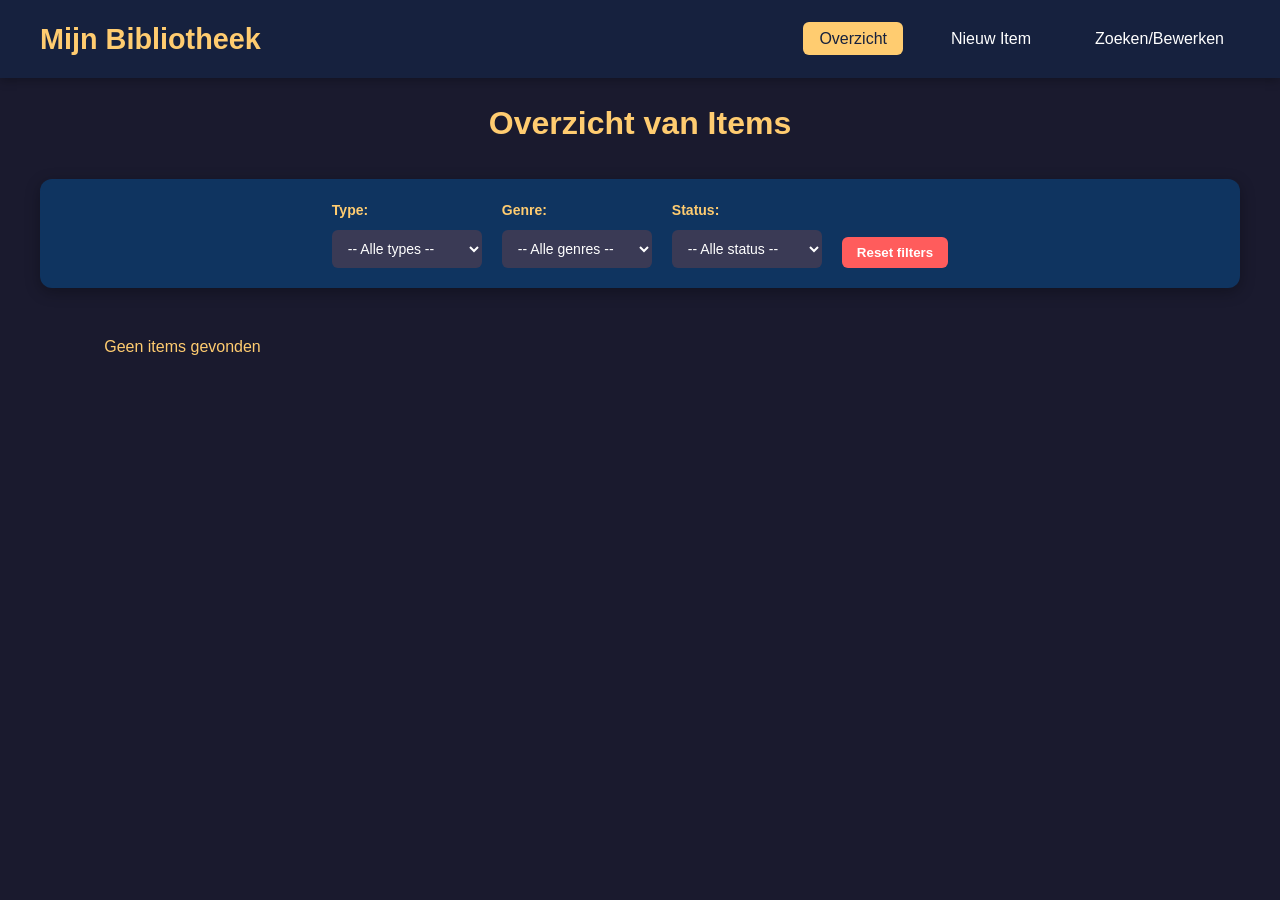
<file: detail.html>
<!DOCTYPE html>
<html>
<head>
  <meta charset="UTF-8">
  <title>Item Detail - Mijn Bibliotheek</title>
  <link rel="stylesheet" href="css/detail.css">
</head>
<body>

<nav class="navbar">
  <div class="nav-container">
    <h1 class="nav-title">Mijn Bibliotheek</h1>
    <ul class="nav-links">
      <li><a href="index.html">Overzicht</a></li>
      <li><a href="toevoeg.html">Nieuw Item</a></li>
      <li><a href="update.html">Zoeken/Bewerken</a></li>
    </ul>
  </div>
</nav>

<div class="main-content">
  <div class="detail-wrapper">
    <div id="detailView" class="card">
    <img id="detailImage" src="" alt="Item" class="detail-image">
    
    <div class="detail-info">
      <label>Titel:</label>
      <p id="detailTitel"></p>
    </div>

    <div class="detail-info">
      <label>Type:</label>
      <p id="detailType"></p>
    </div>

    <div class="detail-info">
      <label>Genres:</label>
      <p id="detailGenres"></p>
    </div>

    <div class="detail-info">
      <label>Beschrijving:</label>
      <p id="detailBeschrijving"></p>
    </div>

    <div class="detail-info">
      <label>Rating:</label>
      <p id="detailRating"></p>
    </div>

    <div class="detail-info">
      <label>Origineel:</label>
      <p id="detailBron"></p>
    </div>

    <div class="detail-info">
      <label>Status:</label>
      <p id="detailStatus"></p>
    </div>

    <div class="detail-info">
      <label>Date completed:</label>
      <p id="detailDatum"></p>
    </div>

    <div class="button-group">
      <a id="btnEdit" class="btn-edit" href="#">Bewerken</a>
      <button class="btn-delete" onclick="verwijderItem()">Verwijderen</button>
      <a href="index.html" class="btn-back">Terug</a>
    </div>
  </div>
</div>

<script src="js/detail.js?v=1"></script>

</body>
</html>
</file>
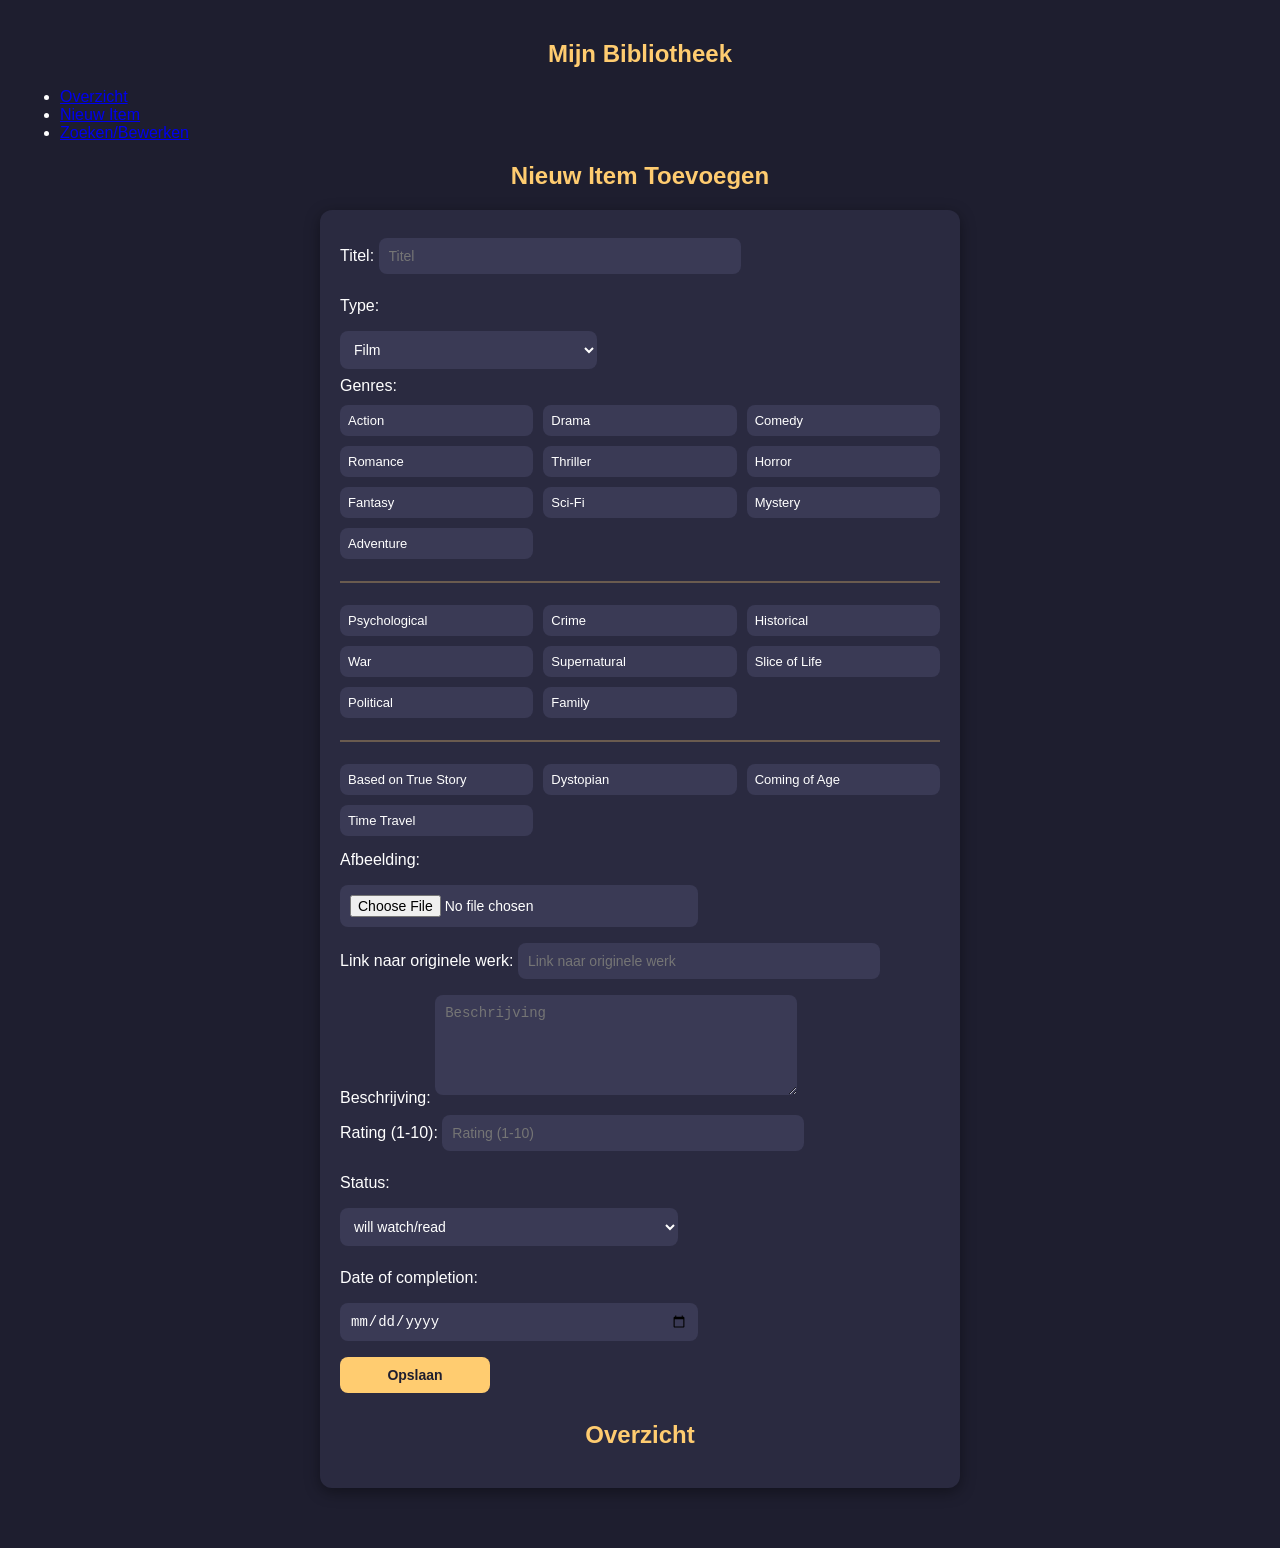
<file: toevoeg.html>
<!DOCTYPE html>
<html>

<head>
  <meta charset="UTF-8">
  <title>Nieuw Item - Mijn Bibliotheek</title>
  <link rel="stylesheet" href="css/toevoeg.css">
</head>

<body>

  <nav class="navbar">
    <div class="nav-container">
      <h1 class="nav-title">Mijn Bibliotheek</h1>
      <ul class="nav-links">
        <li><a href="index.html">Overzicht</a></li>
        <li><a href="toevoeg.html" class="active">Nieuw Item</a></li>
        <li><a href="update.html">Zoeken/Bewerken</a></li>
      </ul>
    </div>
  </nav>

  <div class="main-content">
    <h2>Nieuw Item Toevoegen</h2>
    <form id="itemForm">
      <input type="hidden" id="itemId">

      <div class="form-group">
        <label for="titel">Titel:</label>
        <input type="text" id="titel" placeholder="Titel" required>
      </div>

      <div class="form-group categorie-upload">
        <label for="type">Type:</label>
        <select id="type">
          <option value="film">Film</option>
          <option value="serie">Serie</option>
          <option value="anime">Anime</option>
          <option value="game">Game</option>
          <option value="boek">Boek</option>
          <option value="manga">Manga</option>
        </select>
      </div>
    <div class="form-group">
      <label>Genres:</label>
      <div id="genres">
        <!-- ================= FILM & SERIE ================= -->

        <div class="genre-group" data-type="film serie">

          <!-- MAIN GENRE -->
          <label><input type="checkbox" value="Action"> Action</label>
          <label><input type="checkbox" value="Drama"> Drama</label>
          <label><input type="checkbox" value="Comedy"> Comedy</label>
          <label><input type="checkbox" value="Romance"> Romance</label>
          <label><input type="checkbox" value="Thriller"> Thriller</label>
          <label><input type="checkbox" value="Horror"> Horror</label>
          <label><input type="checkbox" value="Fantasy"> Fantasy</label>
          <label><input type="checkbox" value="Sci-Fi"> Sci-Fi</label>
          <label><input type="checkbox" value="Mystery"> Mystery</label>
          <label><input type="checkbox" value="Adventure"> Adventure</label>

          <div class="genre-divider"></div>

          <!-- SUBGENRE -->
          <label><input type="checkbox" value="Psychological"> Psychological</label>
          <label><input type="checkbox" value="Crime"> Crime</label>
          <label><input type="checkbox" value="Historical"> Historical</label>
          <label><input type="checkbox" value="War"> War</label>
          <label><input type="checkbox" value="Supernatural"> Supernatural</label>
          <label><input type="checkbox" value="Slice of Life"> Slice of Life</label>
          <label><input type="checkbox" value="Political"> Political</label>
          <label><input type="checkbox" value="Family"> Family</label>

          <div class="genre-divider"></div>

          <!-- populair -->

          <label><input type="checkbox" value="Based on True Story"> Based on True Story</label>
          <label><input type="checkbox" value="Dystopian"> Dystopian</label>
          <label><input type="checkbox" value="Coming of Age"> Coming of Age</label>
          <label><input type="checkbox" value="Time Travel"> Time Travel</label>

        </div>
      <!-- ================= ANIME ================= -->

      <div class="genre-group" data-type="anime">
        <label><input type="checkbox" value="Shounen"> Shounen</label>
        <label><input type="checkbox" value="Shoujo"> Shoujo</label>
        <label><input type="checkbox" value="Seinen"> Seinen</label>
        <label><input type="checkbox" value="Josei"> Josei</label>
        <label><input type="checkbox" value="Isekai"> Isekai</label>
        <label><input type="checkbox" value="Mecha"> Mecha</label>
        <label><input type="checkbox" value="Fantasy"> Fantasy</label>
        <label><input type="checkbox" value="Action"> Action</label>
        <div class="genre-divider"></div>

        <label><input type="checkbox" value="Slice of Life"> Slice of Life</label>
        <label><input type="checkbox" value="Drama"> Drama</label>
        <label><input type="checkbox" value="Comedy"> Comedy</label>
        <label><input type="checkbox" value="Romance"> Romance</label>
        <label><input type="checkbox" value="Supernatural"> Supernatural</label>
        <label><input type="checkbox" value="School"> School</label>
        <label><input type="checkbox" value="Workplace"> Workplace</label>
        <label><input type="checkbox" value="Sports"> Sports</label>
        <label><input type="checkbox" value="Psychological"> Psychological</label>
        <label><input type="checkbox" value="Harem"> Harem</label>
        <label><input type="checkbox" value="Reverse Harem"> Reverse Harem</label>

        <div class="genre-divider"></div>

        <!-- populair -->

        <label><input type="checkbox" value="Power Fantasy"> Power Fantasy</label>
        <label><input type="checkbox" value="Reincarnation"> Reincarnation</label>
        <label><input type="checkbox" value="Tournament Arc"> Tournament Arc</label>
        <label><input type="checkbox" value="Coming of Age"> Coming of Age</label>

      </div>

      <!-- ================= GAME ================= -->

      <div class="genre-group" data-type="game">

        <label><input type="checkbox" value="RPG"> RPG</label>
        <label><input type="checkbox" value="Action"> Action</label>
        <label><input type="checkbox" value="Adventure"> Adventure</label>
        <label><input type="checkbox" value="Shooter"> Shooter</label>
        <label><input type="checkbox" value="Simulation"> Simulation</label>
        <label><input type="checkbox" value="Strategy"> Strategy</label>
        <label><input type="checkbox" value="Horror"> Horror</label>

        <div class="genre-divider"></div>

        <label><input type="checkbox" value="Open World"> Open World</label>
        <label><input type="checkbox" value="Survival"> Survival</label>
        <label><input type="checkbox" value="Turn Based"> Turn Based</label>
        <label><input type="checkbox" value="Multiplayer"> Multiplayer</label>
        <label><input type="checkbox" value="Sandbox"> Sandbox</label>

        <div class="genre-divider"></div>

        <!-- populair -->

        <label><input type="checkbox" value="Indie"> Indie</label>
        <label><input type="checkbox" value="Soulslike"> Soulslike</label>
        <label><input type="checkbox" value="Battle Royale"> Battle Royale</label>

      </div>
      <!-- ================= BOEK ================= -->

      <div class="genre-group" data-type="boek">

        <label><input type="checkbox" value="Fantasy"> Fantasy</label>
        <label><input type="checkbox" value="Romance"> Romance</label>
        <label><input type="checkbox" value="Thriller"> Thriller</label>
        <label><input type="checkbox" value="Mystery"> Mystery</label>
        <label><input type="checkbox" value="Horror"> Horror</label>
        <label><input type="checkbox" value="Sci-Fi"> Sci-Fi</label>
        <label><input type="checkbox" value="Non-Fiction"> Non-Fiction</label>
        <div class="genre-divider"></div>

        <label><input type="checkbox" value="Dark Romance"> Dark Romance</label>
        <label><input type="checkbox" value="Historical"> Historical</label>
        <label><input type="checkbox" value="Young Adult"> Young Adult</label>
        <label><input type="checkbox" value="Biography"> Biography</label>
        <label><input type="checkbox" value="Self-Help"> Self-Help</label>
        <label><input type="checkbox" value="Sports"> Sports</label>
      

        <div class="genre-divider"></div>

        <!-- populair -->
        <label><input type="checkbox" value="Enemies to Lovers"> Enemies to Lovers</label>
        <label><input type="checkbox" value="Slow Burn"> Slow Burn</label>
        <label><input type="checkbox" value="Found Family"> Found Family</label>
          <label><input type="checkbox" value="Smut"> Smut</label>
          <label><input type="checkbox" value="BL"> BL</label>

      </div>

<!-- ================= manga ================= -->
      <!-- romace -->
      <div class="genre-group" data-type="manga">
        <label><input type="checkbox" value="Romance"> Romance</label>
        <label><input type="checkbox" value="Drama"> Drama</label>
        <label><input type="checkbox" value="Comedy"> Comedy</label>
        <label><input type="checkbox" value="Slice of Life"> Slice of Life</label>
        <label><input type="checkbox" value="Psychological"> Psychological</label>
        <label><input type="checkbox" value="Tragedy"> Tragedy</label>
        <div class="genre-divider" aria-hidden="true"></div>
      </div>
      <!-- surounding -->
      <div class="genre-group" data-type="manga">
        <label><input type="checkbox" value="School"> School</label>
        <label><input type="checkbox" value="Workplace"> Workplace</label>
        <label><input type="checkbox" value="College/University"> College/University</label>
        <label><input type="checkbox" value="Office Romance"> Office Romance</label>
        <label><input type="checkbox" value="Medical"> Medical</label>
        <label><input type="checkbox" value="Celebrity/Idol"> Celebrity/Idol</label>
        <label><input type="checkbox" value="Sports"> Sports</label>
        <label><input type="checkbox" value="Family"> Family</label>
        <div class="genre-divider" aria-hidden="true"></div>
      </div>
      <!-- Fantasy & Supernatural -->
  <div class="genre-group" data-type="manga">
        <label><input type="checkbox" value="Fantasy"> Fantasy</label>
        <label><input type="checkbox" value="Supernatural"> Supernatural</label>
        <label><input type="checkbox" value="Isekai"> Isekai</label>
        <label><input type="checkbox" value="Reincarnation"> Reincarnation</label>
        <label><input type="checkbox" value="Time Travel"> Time Travel</label>
        <label><input type="checkbox" value="Historical"> Historical</label>
        <label><input type="checkbox" value="Royalty/Aristocracy"> Royalty/Aristocracy</label>
        <label><input type="checkbox" value="Mythical Creatures"> Mythical Creatures</label>
        <div class="genre-divider" aria-hidden="true"></div>
      </div>
      <!-- action -->
<div class="genre-group" data-type="manga">
        <label><input type="checkbox" value="Action"> Action</label>
        <label><input type="checkbox" value="Thriller"> Thriller</label>
        <label><input type="checkbox" value="Mystery"> Mystery</label>
        <label><input type="checkbox" value="Horror"> Horror</label>
        <label><input type="checkbox" value="Crime"> Crime</label>
        <label><input type="checkbox" value="Mafia/Yakuza"> Mafia/Yakuza</label>
        <label><input type="checkbox" value="Revenge"> Revenge</label>
        <label><input type="checkbox" value="Dark Romance"> Dark Romance</label>
        <div class="genre-divider" aria-hidden="true"></div>
      </div>
      <!-- populair -->
      <div class="genre-group" data-type="manga">
        <label><input type="checkbox" value="Enemies to Lovers"> Enemies to Lovers</label>
        <label><input type="checkbox" value="Friends to Lovers"> Friends to Lovers</label>
        <label><input type="checkbox" value="Bodyguard"> Bodyguard</label>
        <label><input type="checkbox" value="Childhood Friends"> Childhood Friends</label>
        <label><input type="checkbox" value="Angst"> Angst</label>
        <label><input type="checkbox" value="Fluff"> Fluff</label>
        <label><input type="checkbox" value="Redemption"> Redemption</label>
        <label><input type="checkbox" value="Cute"> Cute</label>
      </div>

    </div>

    <div class="form-group afbeelding-upload">
      <label for="afbeelding">Afbeelding:</label>
      <input type="file" id="afbeelding">
    </div>

    <div class="form-group">
      <label for="bron">Link naar originele werk:</label>
      <input type="url" id="bron" placeholder="Link naar originele werk">
    </div>

    <div class="form-group">
      <label for="beschrijving">Beschrijving:</label>
      <textarea id="beschrijving" placeholder="Beschrijving"></textarea>
    </div>

    <div class="form-group">
      <label for="rating">Rating (1-10):</label>
      <input type="number" id="rating" placeholder="Rating (1-10)" min="1" max="10">
    </div>

    <div class="form-group status">
      <label for="status">Status:</label>
      <select id="status">
        <option value="not_yet">will watch/read</option>
        <option value="working_on_it">working on it</option>
        <option value="finished">finished</option>
      </select>
    </div>

    <div class="form-group datum">
      <label for="datum">Date of completion:</label>
      <input type="date" id="datum">
    </div>

    <button type="submit" id="submitBtn">Opslaan</button>
  </form>

  <h2>Overzicht</h2>
  <div class="container" id="lijst"></div>

  <script src="js/index.js?v=1"></script>

</body>

</html>
</file>
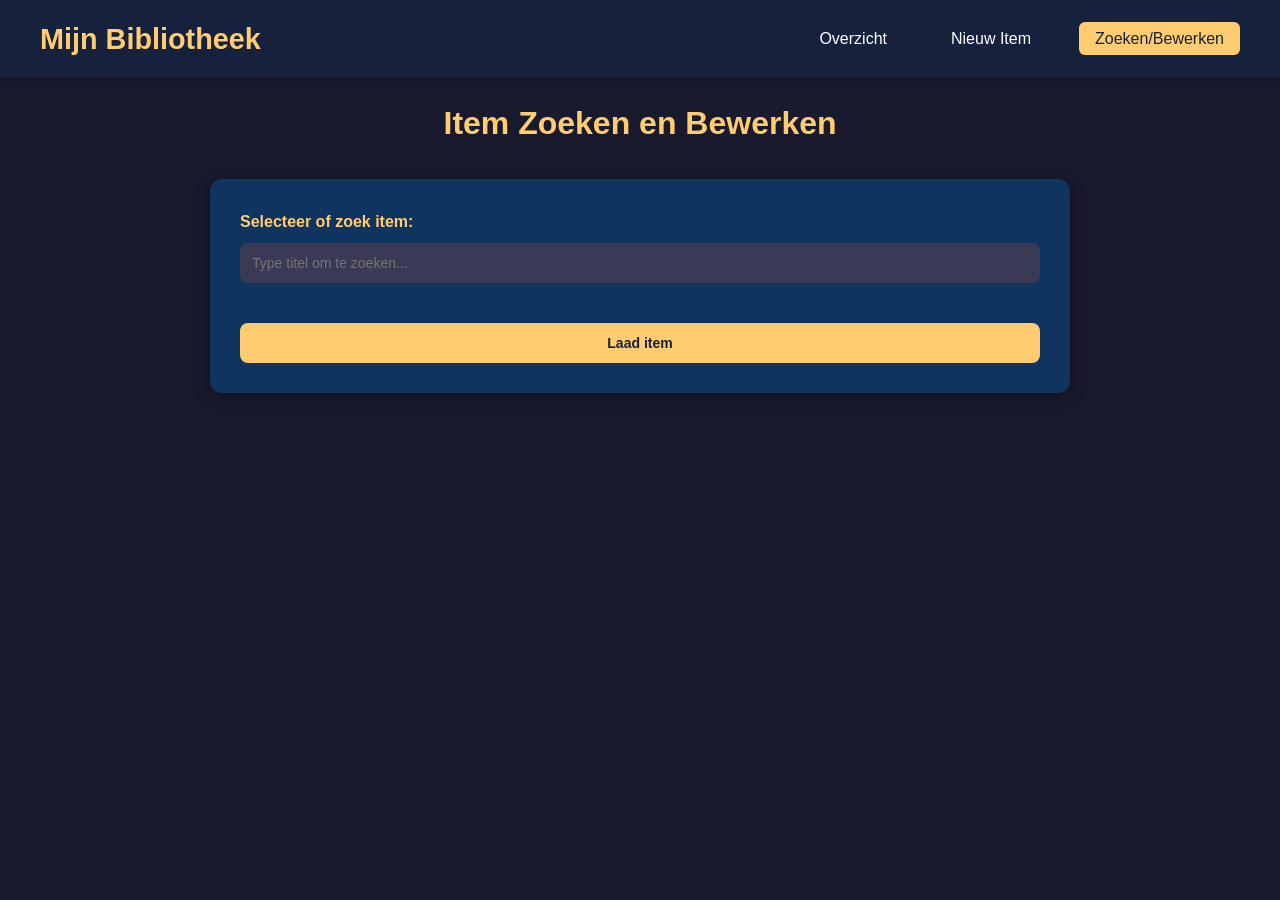
<file: update.html>
<!DOCTYPE html>
<html>

<head>
  <meta charset="UTF-8">
  <title>Zoeken/Bewerken - Mijn Bibliotheek</title>
  <link rel="stylesheet" href="css/update.css">
</head>

<body>

  <nav class="navbar">
    <div class="nav-container">
      <h1 class="nav-title">Mijn Bibliotheek</h1>
      <ul class="nav-links">
        <li><a href="index.html">Overzicht</a></li>
        <li><a href="toevoeg.html">Nieuw Item</a></li>
        <li><a href="update.html" class="active">Zoeken/Bewerken</a></li>
      </ul>
    </div>
  </nav>

  <div class="main-content">
    <h2>Item Zoeken en Bewerken</h2>

    <form id="zoekForm">
      <div class="zoek-container">
        <div class="form-group">
          <label for="zoekId">Selecteer of zoek item:</label>
          <input type="text" id="zoekId" placeholder="Type titel om te zoeken...">
          <select id="itemSelect" style="display:none;">
            <option value="">-- Selecteer item --</option>
          </select>
          <div id="zoekResultaten" class="zoek-resultaten"></div>
        </div>
        <button type="submit">Laad item</button>
      </div>
    </form>

  <form id="itemForm" style="display:none;">
    <input type="hidden" id="itemId">
    <input type="hidden" id="huidigeAfbeelding">

    <input type="text" id="titel" placeholder="Titel" required><br>
    <div class="categorie-upload">
      <label for="type">Type:</label>
      <select id="type">
        <option value="film">Film</option>
        <option value="serie">Serie</option>
        <option value="anime">Anime</option>
        <option value="game">Game</option>
        <option value="boek">Boek</option>
        <option value="manga">Manga</option>
      </select>
    </div>
    <!-- <label><input type="checkbox" value=""> </label> -->
    <div id="genres">
      <!-- ================= FILM & SERIE ================= -->

      <div class="genre-group" data-type="film serie">


        <!-- MAIN GENRE -->
        <label><input type="checkbox" value="Action"> Action</label>
        <label><input type="checkbox" value="Drama"> Drama</label>
        <label><input type="checkbox" value="Comedy"> Comedy</label>
        <label><input type="checkbox" value="Romance"> Romance</label>
        <label><input type="checkbox" value="Thriller"> Thriller</label>
        <label><input type="checkbox" value="Horror"> Horror</label>
        <label><input type="checkbox" value="Fantasy"> Fantasy</label>
        <label><input type="checkbox" value="Sci-Fi"> Sci-Fi</label>
        <label><input type="checkbox" value="Mystery"> Mystery</label>
        <label><input type="checkbox" value="Adventure"> Adventure</label>

        <div class="genre-divider"></div>

        <!-- SUBGENRE -->
        <label><input type="checkbox" value="Psychological"> Psychological</label>
        <label><input type="checkbox" value="Crime"> Crime</label>
        <label><input type="checkbox" value="Historical"> Historical</label>
        <label><input type="checkbox" value="War"> War</label>
        <label><input type="checkbox" value="Supernatural"> Supernatural</label>
        <label><input type="checkbox" value="Slice of Life"> Slice of Life</label>
        <label><input type="checkbox" value="Political"> Political</label>
        <label><input type="checkbox" value="Family"> Family</label>

        <div class="genre-divider"></div>

        <!-- populair -->

        <label><input type="checkbox" value="Based on True Story"> Based on True Story</label>
        <label><input type="checkbox" value="Dystopian"> Dystopian</label>
        <label><input type="checkbox" value="Coming of Age"> Coming of Age</label>
        <label><input type="checkbox" value="Time Travel"> Time Travel</label>

      </div>
      <!-- ================= ANIME ================= -->

      <div class="genre-group" data-type="anime">
        <label><input type="checkbox" value="Shounen"> Shounen</label>
        <label><input type="checkbox" value="Shoujo"> Shoujo</label>
        <label><input type="checkbox" value="Seinen"> Seinen</label>
        <label><input type="checkbox" value="Josei"> Josei</label>
        <label><input type="checkbox" value="Isekai"> Isekai</label>
        <label><input type="checkbox" value="Mecha"> Mecha</label>
        <label><input type="checkbox" value="Fantasy"> Fantasy</label>
        <label><input type="checkbox" value="Action"> Action</label>
        <div class="genre-divider"></div>

        <label><input type="checkbox" value="Slice of Life"> Slice of Life</label>
        <label><input type="checkbox" value="Drama"> Drama</label>
        <label><input type="checkbox" value="Comedy"> Comedy</label>
        <label><input type="checkbox" value="Romance"> Romance</label>
        <label><input type="checkbox" value="Supernatural"> Supernatural</label>
        <label><input type="checkbox" value="School"> School</label>
        <label><input type="checkbox" value="Workplace"> Workplace</label>
        <label><input type="checkbox" value="Sports"> Sports</label>
        <label><input type="checkbox" value="Psychological"> Psychological</label>
        <label><input type="checkbox" value="Harem"> Harem</label>
        <label><input type="checkbox" value="Reverse Harem"> Reverse Harem</label>

        <div class="genre-divider"></div>

        <!-- populair -->

        <label><input type="checkbox" value="Power Fantasy"> Power Fantasy</label>
        <label><input type="checkbox" value="Reincarnation"> Reincarnation</label>
        <label><input type="checkbox" value="Tournament Arc"> Tournament Arc</label>
        <label><input type="checkbox" value="Coming of Age"> Coming of Age</label>

      </div>

      <!-- ================= GAME ================= -->

      <div class="genre-group" data-type="game">

        <label><input type="checkbox" value="RPG"> RPG</label>
        <label><input type="checkbox" value="Action"> Action</label>
        <label><input type="checkbox" value="Adventure"> Adventure</label>
        <label><input type="checkbox" value="Shooter"> Shooter</label>
        <label><input type="checkbox" value="Simulation"> Simulation</label>
        <label><input type="checkbox" value="Strategy"> Strategy</label>
        <label><input type="checkbox" value="Horror"> Horror</label>

        <div class="genre-divider"></div>

        <label><input type="checkbox" value="Open World"> Open World</label>
        <label><input type="checkbox" value="Survival"> Survival</label>
        <label><input type="checkbox" value="Turn Based"> Turn Based</label>
        <label><input type="checkbox" value="Multiplayer"> Multiplayer</label>
        <label><input type="checkbox" value="Sandbox"> Sandbox</label>

        <div class="genre-divider"></div>

        <!-- populair -->

        <label><input type="checkbox" value="Indie"> Indie</label>
        <label><input type="checkbox" value="Soulslike"> Soulslike</label>
        <label><input type="checkbox" value="Battle Royale"> Battle Royale</label>

      </div>
      <!-- ================= BOEK ================= -->

      <div class="genre-group" data-type="boek">

        <label><input type="checkbox" value="Fantasy"> Fantasy</label>
        <label><input type="checkbox" value="Romance"> Romance</label>
        <label><input type="checkbox" value="Thriller"> Thriller</label>
        <label><input type="checkbox" value="Mystery"> Mystery</label>
        <label><input type="checkbox" value="Horror"> Horror</label>
        <label><input type="checkbox" value="Sci-Fi"> Sci-Fi</label>
        <label><input type="checkbox" value="Non-Fiction"> Non-Fiction</label>
        <div class="genre-divider"></div>

        <label><input type="checkbox" value="Dark Romance"> Dark Romance</label>
        <label><input type="checkbox" value="Historical"> Historical</label>
        <label><input type="checkbox" value="Young Adult"> Young Adult</label>
        <label><input type="checkbox" value="Biography"> Biography</label>
        <label><input type="checkbox" value="Self-Help"> Self-Help</label>
        <label><input type="checkbox" value="Sports"> Sports</label>

        <div class="genre-divider"></div>

        <!-- populair -->
        <label><input type="checkbox" value="Enemies to Lovers"> Enemies to Lovers</label>
        <label><input type="checkbox" value="Slow Burn"> Slow Burn</label>
        <label><input type="checkbox" value="Found Family"> Found Family</label>
        <label><input type="checkbox" value="Smut"> Smut</label>
        <label><input type="checkbox" value="BL"> BL</label>

      </div>

      <!-- ================= manga ================= -->
      <!-- romace -->
      <div class="genre-group" data-type="manga">
        <label><input type="checkbox" value="Romance"> Romance</label>
        <label><input type="checkbox" value="Drama"> Drama</label>
        <label><input type="checkbox" value="Comedy"> Comedy</label>
        <label><input type="checkbox" value="Slice of Life"> Slice of Life</label>
        <label><input type="checkbox" value="Psychological"> Psychological</label>
        <label><input type="checkbox" value="Tragedy"> Tragedy</label>
        <div class="genre-divider" aria-hidden="true"></div>
      </div>
      <!-- surounding -->
      <div class="genre-group" data-type="manga">
        <label><input type="checkbox" value="School"> School</label>
        <label><input type="checkbox" value="Workplace"> Workplace</label>
        <label><input type="checkbox" value="College/University"> College/University</label>
        <label><input type="checkbox" value="Office Romance"> Office Romance</label>
        <label><input type="checkbox" value="Medical"> Medical</label>
        <label><input type="checkbox" value="Celebrity/Idol"> Celebrity/Idol</label>
        <label><input type="checkbox" value="Sports"> Sports</label>
        <label><input type="checkbox" value="Family"> Family</label>
        <div class="genre-divider" aria-hidden="true"></div>
      </div>
      <!-- Fantasy & Supernatural -->
  <div class="genre-group" data-type="manga">
        <label><input type="checkbox" value="Fantasy"> Fantasy</label>
        <label><input type="checkbox" value="Supernatural"> Supernatural</label>
        <label><input type="checkbox" value="Isekai"> Isekai</label>
        <label><input type="checkbox" value="Reincarnation"> Reincarnation</label>
        <label><input type="checkbox" value="Time Travel"> Time Travel</label>
        <label><input type="checkbox" value="Historical"> Historical</label>
        <label><input type="checkbox" value="Royalty/Aristocracy"> Royalty/Aristocracy</label>
        <label><input type="checkbox" value="Mythical Creatures"> Mythical Creatures</label>
        <div class="genre-divider" aria-hidden="true"></div>
      </div>
      <!-- action -->
<div class="genre-group" data-type="manga">
        <label><input type="checkbox" value="Action"> Action</label>
        <label><input type="checkbox" value="Thriller"> Thriller</label>
        <label><input type="checkbox" value="Mystery"> Mystery</label>
        <label><input type="checkbox" value="Horror"> Horror</label>
        <label><input type="checkbox" value="Crime"> Crime</label>
        <label><input type="checkbox" value="Mafia/Yakuza"> Mafia/Yakuza</label>
        <label><input type="checkbox" value="Revenge"> Revenge</label>
        <label><input type="checkbox" value="Dark Romance"> Dark Romance</label>
        <div class="genre-divider" aria-hidden="true"></div>
      </div>
      <!-- populair -->
      <div class="genre-group" data-type="manga">
        <label><input type="checkbox" value="Smut"> Smut</label>
        <label><input type="checkbox" value="Omegaverse"> Omegaverse</label>
        <label><input type="checkbox" value="Enemies to Lovers"> Enemies to Lovers</label>
        <label><input type="checkbox" value="Friends to Lovers"> Friends to Lovers</label>
        <label><input type="checkbox" value="Fated Lovers"> Fated Lovers</label>
        <label><input type="checkbox" value="Contract Relationship"> Contract Relationship</label>
        <label><input type="checkbox" value="Arranged Marriage"> Arranged Marriage</label>
        <label><input type="checkbox" value="Marriage of Convenience"> Marriage of Convenience</label>
        <label><input type="checkbox" value="Age Gap"> Age Gap</label>
        <label><input type="checkbox" value="Boss/Employee"> Boss/Employee</label>
        <label><input type="checkbox" value="Bodyguard"> Bodyguard</label>
        <label><input type="checkbox" value="Childhood Friends"> Childhood Friends</label>
        <label><input type="checkbox" value="Mature"> Mature</label>
        <label><input type="checkbox" value="Slow Burn"> Slow Burn</label>
        <label><input type="checkbox" value="Angst"> Angst</label>
        <label><input type="checkbox" value="Fluff"> Fluff</label>
        <label><input type="checkbox" value="Redemption"> Redemption</label>
        <label><input type="checkbox" value="Cute"> Cute</label>
      </div>

    </div>

    <div class="afbeelding-upload">
      <label for="afbeelding">Afbeelding:</label>
      <input type="file" id="afbeelding">
    </div>

    <input type="url" id="bron" placeholder="Link naar originele werk">
    <textarea id="beschrijving" placeholder="Beschrijving"></textarea>
    <input type="number" id="rating" placeholder="Rating (1-10)" min="1" max="10"><br>

    <div class="status">
      <label for="status">Status:</label>
      <select id="status">
        <option value="not_yet">want to watch/read</option>
        <option value="working_on_it">working on it</option>
        <option value="finished">finished</option>
      </select>
    </div>
    <div class="datum">
      <label for="datum">Date of completion:</label>
      <input type="date" id="datum">
    </div>

    <button type="submit" id="submitBtn">Save</button>
  </form>

  <script src="js/update.js?v=1"></script>

</body>

</html>
</file>
<file: css/detail.css>
body {
  font-family: 'Segoe UI', Tahoma, Geneva, Verdana, sans-serif;
  background-color: #1a1a2e;
  color: #ffffff;
  margin: 0;
  padding: 0;
  line-height: 1.6;
}

.navbar {
  background-color: #16213e;
  padding: 1rem 0;
  box-shadow: 0 2px 10px rgba(0, 0, 0, 0.3);
  position: sticky;
  top: 0;
  z-index: 1000;
}

.nav-container {
  max-width: 1200px;
  margin: 0 auto;
  display: flex;
  justify-content: space-between;
  align-items: center;
  padding: 0 20px;
}

.nav-title {
  color: #ffcc70;
  margin: 0;
  font-size: 1.8rem;
  font-weight: bold;
}

.nav-links {
  list-style: none;
  display: flex;
  gap: 2rem;
  margin: 0;
  padding: 0;
}

.nav-links a {
  color: #ffffff;
  text-decoration: none;
  padding: 0.5rem 1rem;
  border-radius: 6px;
  transition: background-color 0.3s ease, color 0.3s ease;
  font-weight: 500;
}

.nav-links a:hover {
  background-color: #ffcc70;
  color: #16213e;
}

.main-content {
  max-width: 1200px;
  margin: 0 auto;
  padding: 20px;
}

h1, h2 {
  text-align: center;
  color: #ffcc70;
  margin-bottom: 30px;
}

.detail-wrapper {
  max-width: 800px;
  margin: 0 auto;
}

#detailView, #editForm {
  background-color: #0f3460;
  border-radius: 12px;
  overflow: hidden;
  box-shadow: 0 4px 12px rgba(0, 0, 0, 0.5);
  padding: 30px;
}

.detail-image {
  width: 100%;
  height: 400px;
  object-fit: cover;
  border-radius: 8px;
  margin-bottom: 20px;
}

.detail-info {
  margin: 15px 0;
}

.detail-info label {
  font-weight: bold;
  color: #ffcc70;
  display: block;
  margin-bottom: 5px;
}

.detail-info p {
  margin: 0 0 10px 0;
  color: #ffffff;
}
      line-height: 1.6;
    }

    .button-group {
      display: flex;
      gap: 10px;
      margin-top: 30px;
      flex-wrap: wrap;
    }

    .button-group a,
    .button-group button {
      flex: 1;
      min-width: 100px;
      padding: 10px 15px;
      border: none;
      border-radius: 6px;
      cursor: pointer;
      font-weight: bold;
      text-decoration: none;
      text-align: center;
      transition: 0.3s ease;
    }

    .btn-edit {
      background-color: #ffcc70;
      color: #1e1e2f;
    }

    .btn-edit:hover {
      background-color: #ffaa33;
    }

    .btn-delete {
      background-color: #ff5c5c;
      color: white;
    }

    .btn-delete:hover {
      background-color: #ff2e2e;
    }

    .btn-back {
      background-color: #6c757d;
      color: white;
    }

    .btn-back:hover {
      background-color: #5a6268;
    }

    .btn-cancel {
      background-color: #6c757d;
      color: white;
    }

    .btn-cancel:hover {
      background-color: #5a6268;
    }

    #editForm {
      display: none;
      margin-top: 20px;
    }

    #editForm.visible {
      display: block;
    }

    #editForm input,
    #editForm select,
    #editForm textarea {
      width: 100%;
      padding: 10px;
      margin: 10px 0;
      background-color: #3a3a55;
      color: white;
      border: none;
      border-radius: 8px;
      font-size: 14px;
    }

    #editForm input:focus,
    #editForm select:focus,
    #editForm textarea:focus {
      outline: 2px solid #ffcc70;
    }

    #editForm button {
      background-color: #28a745;
      color: white;
      padding: 10px 20px;
      border: none;
      border-radius: 6px;
      cursor: pointer;
      margin-right: 10px;
      margin-top: 10px;
      transition: 0.3s ease;
    }

    #editForm button:hover {
      background-color: #218838;
    }

    #genres {
      display: grid;
      grid-template-columns: repeat(2, 1fr);
      gap: 10px;
      margin: 10px 0;
    }

    #genres label {
      background-color: #3a3a55;
      padding: 8px;
      border-radius: 8px;
      cursor: pointer;
      font-size: 13px;
      display: flex;
      align-items: center;
      gap: 6px;
      font-weight: normal;
      color: #ffffff;
    }

    #genres input[type="checkbox"] {
      display: none;
    }

    #genres label:has(input:checked) {
      background-color: #ffcc70;
      color: #1e1e2f;
    }

    .back-link {
      display: inline-block;
      margin-bottom: 20px;
      padding: 10px 15px;
      background-color: #6c757d;
      color: white;
      text-decoration: none;
      border-radius: 8px;
      transition: 0.3s ease;
    }

    .back-link:hover {
      background-color: #5a6268;
    }

    @media (max-width: 768px) {
      .detail-wrapper {
        margin: 20px 0;
      }

      #detailView,
      #editForm {
        padding: 20px;
      }

      .button-group {
        gap: 8px;
      }

      .button-group a,
      .button-group button {
        flex: 1;
        padding: 8px 10px;
        font-size: 13px;
      }
    }

    @media (max-width: 480px) {
      .detail-wrapper {
        margin: 10px 0;
      }

      #detailView,
      #editForm {
        padding: 15px;
      }

      .detail-image {
        height: 200px;
        margin-bottom: 15px;
      }

      .button-group {
        flex-direction: column;
        gap: 8px;
      }

      .button-group a,
      .button-group button {
        width: 100%;
        min-width: unset;
        padding: 10px;
      }

      #genres {
        grid-template-columns: 1fr;
      }
    }
</file>
<file: css/toevoeg.css>
/* ===== BASE STYLING ===== */
body {
    font-family: Arial, Helvetica, sans-serif;
    background-color: #1e1e2f;
    color: #ffffff;
    margin: 0;
    padding: 20px;
}

h1, h2 {
    text-align: center;
    color: #ffcc70;
}

form {
    background-color: #2a2a40;
    padding: 20px;
    border-radius: 12px;
    max-width: 600px;
    margin: 0 auto 40px auto;
    box-shadow: 0 4px 15px rgba(0, 0, 0, 0.4);
}

form input, form select, form textarea, form button {
    width: 57%;
    padding: 10px;
    margin: 8px 0;
    border-radius: 8px;
    border: none;
    font-size: 14px;
}

form input, form select, form textarea {
    background-color: #3a3a55;
    color: white;
}

form input:focus, form select:focus, form textarea:focus {
    outline: 2px solid #ffcc70;
}

textarea {
    resize: vertical;
    min-height: 80px;
}

form button {
    background-color: #ffcc70;
    color: #1e1e2f;
    font-weight: bold;
    cursor: pointer;
    transition: 0.3s ease;
    width: 25%;
}

form button:hover {
    background-color: #ffaa33;
}

/* ===== GENRES ===== */
#genres {
    display: grid;
    grid-template-columns: repeat(3, 1fr);
    gap: 20px;
    margin-top: 10px;
}

.genre-group {
    display: grid;
    grid-template-columns: repeat(3, 1fr);
    gap: 10px;
    grid-column: 1 / -1;
}

#genres label {
    background-color: #3a3a55;
    padding: 8px;
    border-radius: 8px;
    cursor: pointer;
    font-size: 13px;
    display: flex;
    align-items: center;
    gap: 6px;
    transition: 0.2s ease;
}

/* Checkbox verbergen */
#genres input[type="checkbox"] {
    display: none;
}

/* Als checkbox geselecteerd is */
#genres label:has(input:checked) {
    background-color: #ffcc70;
    color: #1e1e2f;
}

/* Divider voor visuele scheiding */
.genre-divider {
    grid-column: 1 / -1;
    height: 2px;
    background: rgba(255, 204, 112, 0.3);
    margin: 12px 0;
    border: none;
}

/* ===== FORM ELEMENTEN ===== */
.categorie-upload,
.afbeelding-upload,
.status,
.datum {
    margin-top: 15px;
    width: 75%;
    display: flex;
    flex-direction: column;
}

.categorie-upload label,
.afbeelding-upload label,
.status label,
.datum label {
    margin-bottom: 8px;
}

.categorie-upload input,
.afbeelding-upload input,
.status select,
.datum input {
    width: 75% !important;
}

/* ===== OVERZICHT CARDS ===== */
.container {
    display: grid;
    grid-template-columns: repeat(auto-fill, minmax(250px, 1fr));
    gap: 20px;
}

.card {
    background-color: #2a2a40;
    border-radius: 12px;
    overflow: hidden;
    box-shadow: 0 4px 12px rgba(0, 0, 0, 0.5);
    transition: transform 0.2s ease;
}

.card:hover {
    transform: scale(1.03);
}

.card img {
    width: 100%;
    height: 250px;
    object-fit: cover;
}

.card-content {
    padding: 15px;
}

.card-content h3 {
    margin-top: 0;
    color: #ffcc70;
}

.card-actions {
    display: flex;
    gap: 8px;
    margin-top: 10px;
}

.card-actions .btn-edit {
    flex: 1;
    display: block;
    background-color: #ffcc70;
    color: #1e1e2f;
    padding: 8px;
    border-radius: 6px;
    text-align: center;
    text-decoration: none;
    font-weight: bold;
    cursor: pointer;
    transition: 0.3s ease;
}

.card-actions .btn-edit:hover {
    background-color: #ffaa33;
}

.card-actions button {
    flex: 1;
    background-color: #ff5c5c;
    color: white;
    border: none;
    padding: 8px;
    border-radius: 6px;
    cursor: pointer;
    transition: 0.3s ease;
}

.card-actions button:hover {
    background-color: #ff2e2e;
}

.card-content button {
    background-color: #ff5c5c;
    color: white;
    border: none;
    padding: 8px;
    border-radius: 6px;
    cursor: pointer;
    margin-top: 10px;
    width: 100%;
    transition: 0.3s ease;
}

.card-content button:hover {
    background-color: #ff2e2e;
}

/* ===== BUTTONS ===== */
.btn-overzicht {
    display: inline-block;
    margin-bottom: 20px;
    padding: 10px 15px;
    background-color: #ffcc70;
    color: #1e1e2f;
    font-weight: bold;
    text-decoration: none;
    border-radius: 8px;
    transition: 0.3s ease;
}

.btn-overzicht:hover {
    background-color: #ffaa33;
}

/* ===== RESPONSIVE ===== */
@media (max-width: 768px) {
    form input, form select, form textarea, form button,
    .categorie-upload, .afbeelding-upload,
    .status, .datum {
        width: 100% !important;
    }
    .genre-group {
        grid-template-columns: repeat(3, 1fr);
    }
}

@media (max-width: 480px) {
    .genre-group {
        grid-template-columns: 1fr;
    }
}
</file>
<file: css/update.css>
/* ===== BASE STYLING ===== */
body {
    font-family: 'Segoe UI', Tahoma, Geneva, Verdana, sans-serif;
    background-color: #1a1a2e;
    color: #ffffff;
    margin: 0;
    padding: 0;
    line-height: 1.6;
}

.navbar {
    background-color: #16213e;
    padding: 1rem 0;
    box-shadow: 0 2px 10px rgba(0, 0, 0, 0.3);
    position: sticky;
    top: 0;
    z-index: 1000;
}

.nav-container {
    max-width: 1200px;
    margin: 0 auto;
    display: flex;
    justify-content: space-between;
    align-items: center;
    padding: 0 20px;
}

.nav-title {
    color: #ffcc70;
    margin: 0;
    font-size: 1.8rem;
    font-weight: bold;
}

.nav-links {
    list-style: none;
    display: flex;
    gap: 2rem;
    margin: 0;
    padding: 0;
}

.nav-links a {
    color: #ffffff;
    text-decoration: none;
    padding: 0.5rem 1rem;
    border-radius: 6px;
    transition: background-color 0.3s ease, color 0.3s ease;
    font-weight: 500;
}

.nav-links a:hover, .nav-links a.active {
    background-color: #ffcc70;
    color: #16213e;
}

.main-content {
    max-width: 1200px;
    margin: 0 auto;
    padding: 20px;
}

h1, h2 {
    text-align: center;
    color: #ffcc70;
    margin-bottom: 30px;
}

h2 {
    font-size: 2rem;
    margin-top: 0;
}

form {
    background-color: #0f3460;
    padding: 30px;
    border-radius: 12px;
    max-width: 800px;
    margin: 0 auto 40px auto;
    box-shadow: 0 4px 15px rgba(0, 0, 0, 0.4);
}

.form-group {
    margin-bottom: 20px;
}

.form-group label {
    display: block;
    margin-bottom: 8px;
    font-weight: bold;
    color: #ffcc70;
}

form input, form select, form textarea, form button {
    width: 100%;
    padding: 12px;
    border-radius: 8px;
    border: none;
    font-size: 14px;
    box-sizing: border-box;
}

form input, form select, form textarea {
    background-color: #3a3a55;
    color: white;
}

form input:focus, form select:focus, form textarea:focus {
    outline: 2px solid #ffcc70;
}

textarea {
    resize: vertical;
    min-height: 100px;
}

form button {
    background-color: #ffcc70;
    color: #16213e;
    font-weight: bold;
    cursor: pointer;
    transition: background-color 0.3s ease;
    margin-top: 20px;
}

form button:hover {
    background-color: #ffaa33;
}
    cursor: pointer;
    transition: 0.3s ease;
    width: 25%;
}

form button:hover {
    background-color: #ffaa33;
}

/* ===== GENRES ===== */
#genres {
    display: grid;
    grid-template-columns: repeat(auto-fit, minmax(200px, 1fr));
    gap: 20px;
    margin-top: 10px;
}

.genre-group {
    display: grid;
    grid-template-columns: repeat(auto-fit, minmax(120px, 1fr));
    gap: 10px;
}

.genre-group label {
    background-color: #3a3a55;
    padding: 8px 12px;
    border-radius: 8px;
    cursor: pointer;
    font-size: 13px;
    display: flex;
    align-items: center;
    gap: 6px;
    transition: 0.2s ease;
    margin: 0;
}

.genre-group label:hover {
    background-color: #4a4a65;
}

/* checkbox verbergen */
.genre-group input[type="checkbox"] {
    display: none;
}

/* als checkbox is geselecteerd */
.genre-group label:has(input:checked) {
    background-color: #ffcc70;
    color: #16213e;
}

.genre-divider {
    grid-column: 1 / -1;
    height: 1px;
    background-color: #555;
    margin: 10px 0;
}

/* ===== OVERZICHT ===== */
.container {
    display: grid;
    grid-template-columns: repeat(auto-fill, minmax(250px, 1fr));
    gap: 20px;
    margin-top: 20px;
}

.card {
    background-color: #0f3460;
    border-radius: 12px;
    overflow: hidden;
    box-shadow: 0 4px 12px rgba(0, 0, 0, 0.5);
    transition: transform 0.2s ease;
}

.card:hover {
    transform: scale(1.03);
}

.card img {
    width: 100%;
    height: 200px;
    object-fit: cover;
}

.card-content {
    padding: 15px;
}

.card-content h3 {
    margin-top: 0;
    color: #ffcc70;
}

.card-content p {
    margin: 5px 0;
}

.card-content button {
    background-color: #ff5c5c;
    color: white;
    border: none;
    padding: 8px 12px;
    border-radius: 6px;
    cursor: pointer;
    margin-top: 10px;
    width: 100%;
    transition: 0.3s ease;
}

.card-content button:hover {
    background-color: #ff2e2e;
}

.card-actions {
    display: flex;
    gap: 8px;
    margin-top: 10px;
}

.card-actions .btn-edit {
    flex: 1;
    display: block;
    background-color: #ffcc70;
    color: #16213e;
    padding: 10px;
    border-radius: 6px;
    text-align: center;
    text-decoration: none;
    font-weight: bold;
    cursor: pointer;
    transition: 0.3s ease;
    border: none;
}

.card-actions .btn-edit:hover {
    background-color: #ffaa33;
}

.card-actions button {
    flex: 1;
    background-color: #ff5c5c;
    color: white;
    border: none;
    padding: 10px;
    border-radius: 6px;
    cursor: pointer;
    font-weight: bold;
    transition: 0.3s ease;
    margin: 0;
    width: auto;
}
    grid-column: 1 / -1;
}

#genres label {
    background-color: #3a3a55;
    padding: 8px;
    border-radius: 8px;
    cursor: pointer;
    font-size: 13px;
    display: flex;
    align-items: center;
    gap: 6px;
    transition: 0.2s ease;
}

/* Checkbox verbergen */
#genres input[type="checkbox"] {
    display: none;
}

/* Als checkbox geselecteerd is */
#genres label:has(input:checked) {
    background-color: #ffcc70;
    color: #1e1e2f;
}

/* Divider voor visuele scheiding */
.genre-divider {
    grid-column: 1 / -1;
    height: 2px;
    background: rgba(255, 204, 112, 0.3);
    margin: 12px 0;
    border: none;
}

/* ===== FORM ELEMENTEN ===== */
.categorie-upload,
.afbeelding-upload,
.status,
.datum {
    margin-top: 15px;
    width: 75%;
    display: flex;
    flex-direction: column;
}

.categorie-upload label,
.afbeelding-upload label,
.status label,
.datum label {
    margin-bottom: 8px;
}

.categorie-upload input,
.afbeelding-upload input,
.status select,
.datum input {
    width: 75% !important;
}

/* ===== OVERZICHT CARDS ===== */
.container {
    display: grid;
    grid-template-columns: repeat(auto-fill, minmax(250px, 1fr));
    gap: 20px;
}

.card {
    background-color: #2a2a40;
    border-radius: 12px;
    overflow: hidden;
    box-shadow: 0 4px 12px rgba(0, 0, 0, 0.5);
    transition: transform 0.2s ease;
}

.card:hover {
    transform: scale(1.03);
}

.card img {
    width: 100%;
    height: 250px;
    object-fit: cover;
}

.card-content {
    padding: 15px;
}

.card-content h3 {
    margin-top: 0;
    color: #ffcc70;
}

.card-actions {
    display: flex;
    gap: 8px;
    margin-top: 10px;
}

.card-actions .btn-edit {
    flex: 1;
    display: block;
    background-color: #ffcc70;
    color: #1e1e2f;
    padding: 8px;
    border-radius: 6px;
    text-align: center;
    text-decoration: none;
    font-weight: bold;
    cursor: pointer;
    transition: 0.3s ease;
}

.card-actions .btn-edit:hover {
    background-color: #ffaa33;
}

.card-actions button {
    flex: 1;
    background-color: #ff5c5c;
    color: white;
    border: none;
    padding: 8px;
    border-radius: 6px;
    cursor: pointer;
    transition: 0.3s ease;
}

.card-actions button:hover {
    background-color: #ff2e2e;
}

.card-content button {
    background-color: #ff5c5c;
    color: white;
    border: none;
    padding: 8px;
    border-radius: 6px;
    cursor: pointer;
    margin-top: 10px;
    width: 100%;
    transition: 0.3s ease;
}

.card-content button:hover {
    background-color: #ff2e2e;
}

/* ===== BUTTONS ===== */
.btn-overzicht {
    display: inline-block;
    margin-bottom: 20px;
    padding: 10px 15px;
    background-color: #ffcc70;
    color: #1e1e2f;
    font-weight: bold;
    text-decoration: none;
    border-radius: 8px;
    transition: 0.3s ease;
}

.btn-overzicht:hover {
    background-color: #ffaa33;
}

/* ===== RESPONSIVE ===== */
@media (max-width: 768px) {
    form input, form select, form textarea, form button,
    .categorie-upload, .afbeelding-upload,
    .status, .datum {
        width: 100% !important;
    }
    .genre-group {
        grid-template-columns: repeat(3, 1fr);
    }
}

@media (max-width: 480px) {
    .genre-group {
        grid-template-columns: 1fr;
    }
}
</file>
